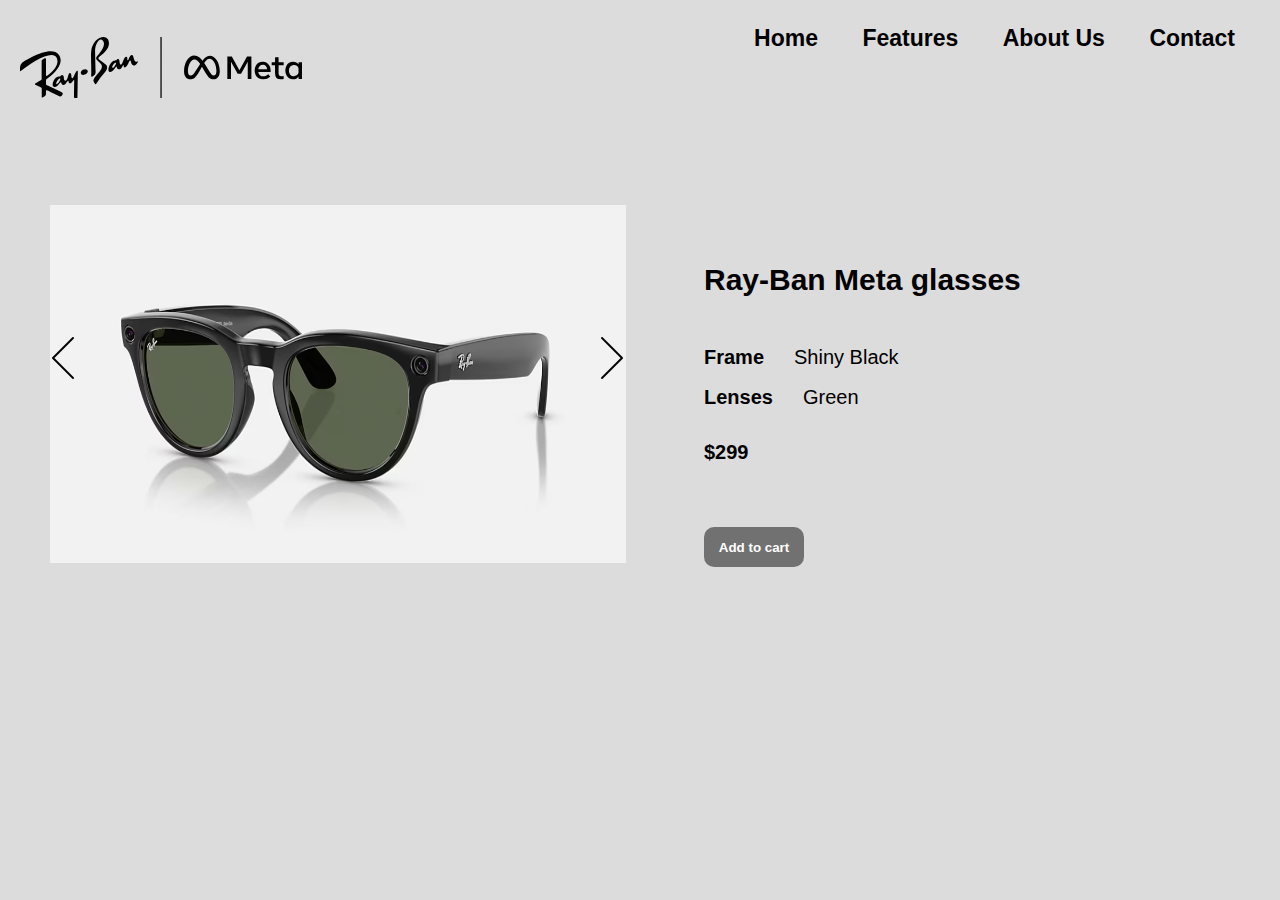
<file: product.html>
<!DOCTYPE html>
<html lang="en">
<head>
    <meta charset="UTF-8">
    <meta name="viewport" content="width=device-width, initial-scale=1.0">
    <title>Ray-Ban</title>
    <link rel="stylesheet" href="styles.css">
    <link rel="website icon" type="png" href="pictures/Screenshot 2025-01-26 231403.png">
</head>
<body>
    <main>
        <div class="navbar">
            <div id="navbar-container">
                <img id="logo" src="rblogo.svg" alt="logo">
                <nav>
                    <ul>
                        <li><a href="index.html">Home</a></li>
                        <li><a href="index.html">Features</a></li>
                        <li><a href="index.html">About Us</a></li>
                        <li><a href="index.html">Contact</a></li>
                    </ul>
                </nav>
            </div>
        </div>
    </main>
    <div class="items">
        <img id="imageDisplay" src="" alt="Image Slider">
        <button onclick="showImage(index)" id="prevButton"><img src="images4/icons8-back-50.png" alt="Back"></button>
        <button onclick="showImage(index)" id="nextButton"><img src="images4/icons8-forward-50.png" alt="next"></button>
        <div class="item1">
            <h2 id="hd1">Ray-Ban Meta glasses</h2>
            <p><span id="sp1">Frame</span>Shiny Black</p>
            <p><span id="sp1">Lenses</span>Green</p>
            <span id="price">$299</span>
            <br>
            <button id="btn3">Add to cart</button>
        </div>
    </div>
    <script src="new.js"></script>
</body>
</html>
</file>
<file: styles.css>
*{
    margin: 0;
    padding: 0;
    font-family: 'Montserrat', sans-serif;
    scroll-behavior: smooth;
}
body{
    background-color: rgb(221, 220, 220);
}
main{
    position: relative;
}
#hero-section{
    font-size: 20px;
}
.feature-image{
    width: 60%;
    margin: 10px 20%;
    position: relative;
}
#feature-title{
    display: grid;
    justify-content: center;
    width: 85%;
    margin: 10%;
}
#feature-section{
    position: relative;
    margin: 18vw 8vw;
    margin-bottom: 4vw;
    background-color: rgb(239, 238, 238);
    border-radius: 20px;
}
.features-container{
    padding: 4rem;
    margin-left: 30px;
    margin-top: 20vw;
    width: 80vw;
    height: 100vh;
    border-radius: 20px;
    background-color: rgb(239, 238, 238);
}
.feature-item{
    margin: 100px 0;
    font-size: 50%;
    width: 20vw;
    height: 40vh;
    background-color: rgb(199, 199, 199);
    border-radius: 20px;
    padding: 20px;
    position: relative;
    transition: all ease-in-out 0.5s;
}
.feature-item:hover{
    height: fit-content;
    width: 40%;
    height: 60%;
    font-size: 100%;
}
#features-heading{
    font-size: 3rem;
    margin: 2vw 30vw;
    position: absolute;
}
#feature-title{
    margin: 0 15px;
}
#logo{
    margin: 20px;
    width: 22vw;
    position: relative;
}
video{
    width: 100%;
    height: max-content;
    position: absolute;
    top: 0;
    left: 0;
    z-index: -1;
}

#buy-button{
    font-family: 'Lucida Sans', 'Lucida Sans Regular', 'Lucida Grande', 'Lucida Sans Unicode', Geneva, Verdana, sans-serif;
    font-size: 15px;
    font-weight: 700;
    width: 10vw;
    height: 7vh;
    margin-top: 90px;
    margin-left: 40%;
    background: none;
    border: 3px solid rgb(165, 171, 132);
    color: rgb(118, 122, 91);
    border-radius: 10vw;
    cursor: pointer;
    transition: background-color 0.2s ease-in-out;
}
#buy-button:hover{
    color: white;
    background-color: rgb(165, 171, 132);
}
#buy-button:active{
    background-color: rgb(133, 138, 103);
    border: 5px solid rgb(133, 138, 103);
}
#btn2{
    background: none;
    border: none;
    cursor: pointer;
}
#imgs2{
    width: 50px;
}
#navbar-container{
    display: flex;
    position: relative;
    justify-content: space-between;
    height: 15vh;
    background-color: rgb(221, 220, 220);
}
nav ul li{
    list-style: none;
    display: inline-block;
    margin: 25px -25px;
    font-size: 23px;
}
nav ul li a{
    text-decoration: none;
    color: black;
    font-family: 'Segoe UI', Tahoma, Geneva, Verdana, sans-serif;
    font-weight: bold;
    transition: all 0.5s;
    padding: 20px;
}
nav ul li a:hover{
    color: white;
    background-color: rgba(0, 0, 0, 0.355);
}
.features-container{
    display: flex;
    gap: 10px;
    width: 85%;
}
#hero-section{
    margin: 10vw 15vw;
}

    #prevButton, #nextButton {
        position: absolute;
        border: none;
        cursor: pointer;
        top: 23vw;
        margin: 3vw;
        margin-right: 50.2vw;
        background: none;
    }
    #prevButton {
    left: 0;
    }
    #nextButton {
    right: 0;
    }
    #imageDisplay{
        width: 45vw;
        height: 28vw; 
        margin: 70px 50px;
        display: flex;
        position: absolute;
    }
    .item1{
        position: absolute;
        margin-top: 10vw;
        margin-left: 55vw;
        justify-content: end;
        font-size: 20px;
    }
    #hd1{
        margin-bottom: 40px;
    }
    #sp1{
        font-weight: bolder;
        line-height: 40px;
        margin-right: 30px;
    }
    #price{
        line-height: 70px;
        font-weight: bolder;
    }
    #btn3{
        cursor: pointer;
        font-weight: bold;
        border: none;
        width: 100px;
        height: 40px;
        color: white;
        background-color: rgb(114, 113, 113);
        margin-top: 40px;
        border-radius: 10px;
    }
    #btn3:hover{
        color: rgba(0, 0, 0, 0.629);
        background-color: rgba(114, 113, 113, 0.858);
    }
    #btn3:active{
        color: black;
        background-color: rgba(114, 113, 113, 0.493);
    }
#about-section{
    margin-top: 20px;
    line-height: 30px;
    background-image: url(pictures/ray-banxmeta1.png);
    background-size: cover;
}
#about-container{
    padding: 20px;
    background-color: rgba(221, 220, 220, 0.352);
}
#about-heading{
    font-family: 'Segoe UI', Tahoma, Geneva, Verdana, sans-serif;
    text-align: center;
    font-size: 2rem;
    padding-top: 30px;
    padding-bottom: 80px;
}
#about-description{
    margin: 20px;
    font-size: 20px;
}
#unique-features{
    padding-left: 20px;
    font-size: 20px;
}
#unique-heading{
    line-height: 100px;
}

#contact-section{
    font-size: 20px;
    line-height: 40px;
    background-color: rgb(206, 206, 206);
}
form{
    padding: 60px 100px;
}

#contact-heading{
    text-align: center;
}
.required{
    color: red;
}
#contact-name{
    display: grid;
    width: 30vw;
    height: 15vh;
    margin-bottom: 30px;
}
#contact-email{
    display: grid;
    width: 30vw;
    height: 15vh;
    margin-bottom: 30px;
}
#contact-phone{
    display: grid;
    width: 30vw;
    height: 15vh;
    margin-bottom: 30px;
}
#contact-message{
    position: absolute;
    margin-left: 40vw;
    display: grid;
    width: 30vw;
}
#submit-button{
    cursor: pointer;
    margin: 2vw 33vw;
    width: 8vw;
    height: 3vw;
    font-size: 20px;
    border-radius: 8px;
    color: white;
    font-family: 'Gill Sans', 'Gill Sans MT', Calibri, 'Trebuchet MS', sans-serif;
    background-color: rgb(107, 106, 106);
}
#submit-button:hover{
    background-color: rgb(135, 134, 134);
    color: black;
}
#submit-button:active{
    background-color: rgb(154, 154, 154);
    color: black;
}
.social-media{
    margin-top: 30px;
}
#accounts , a{
    margin: 20px 0;
    margin-right: 50px;
    color: black;
    transition: all 0.5s;
}
#accounts a:hover{
    color: rgb(96, 94, 94);
}
#accounts a:active{
    color: rgb(134, 134, 134);
}
#trademark{
    line-height: 80px;
    background-color: black;
    color: white;
    text-align: center;
}
</file>
